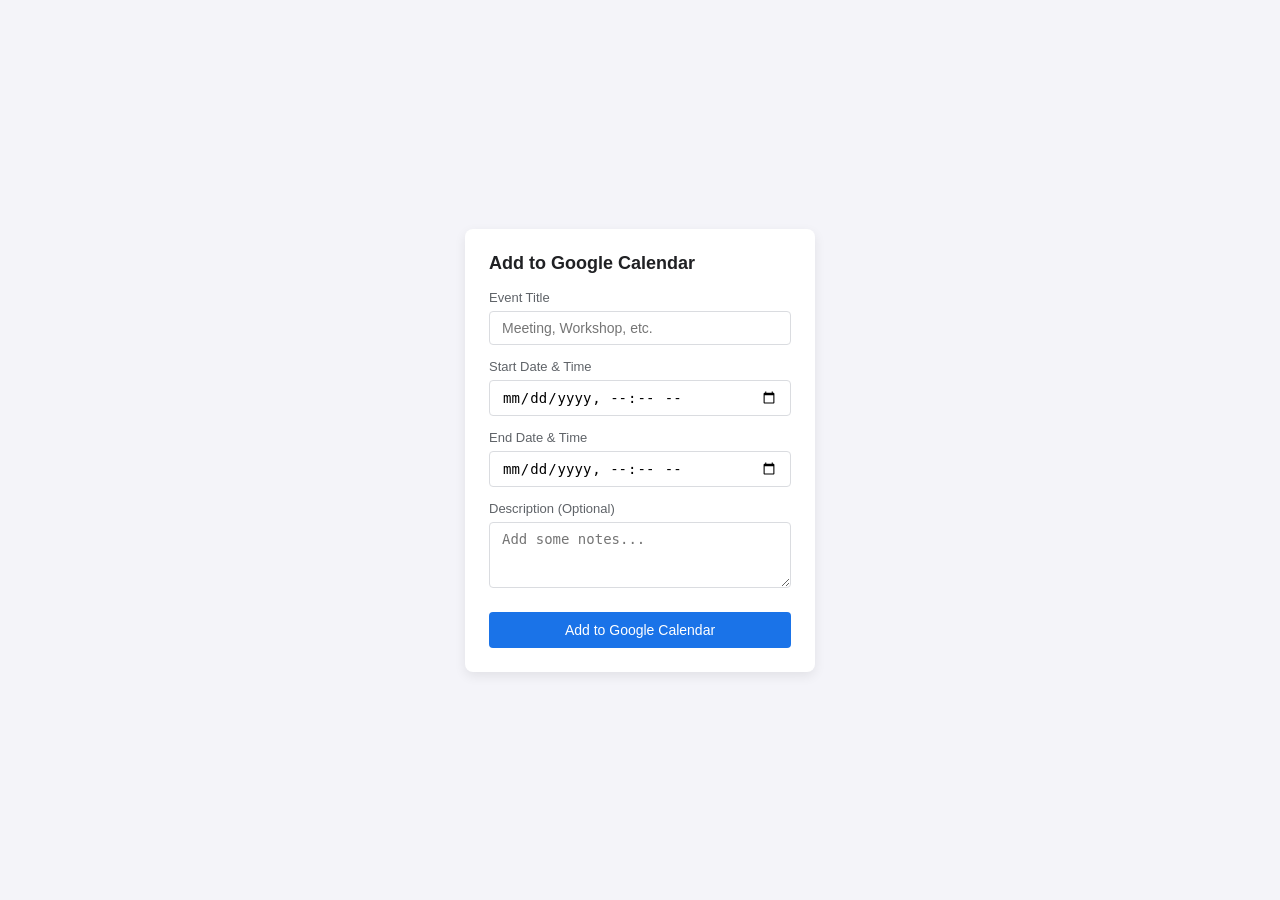
<file: index.html>
<!DOCTYPE html>
<html lang="en">
<head>
    <meta charset="UTF-8">
    <meta name="viewport" content="width=device-width, initial-scale=1.0">
    <title>Google Calendar Event Generator</title>
    <link rel="stylesheet" href="style.css">
</head>
<body>

    <div class="gc-generator-card">
        <h3 id="gc-card-title">Add to Google Calendar</h3>
        
        <div class="gc-form-group">
            <label for="gc-title" id="gc-label-title">Event Title</label>
            <input type="text" id="gc-title" placeholder="Meeting, Workshop, etc.">
        </div>
        
        <div class="gc-form-group">
            <label for="gc-start" id="gc-label-start">Start Date & Time</label>
            <input type="datetime-local" id="gc-start">
        </div>
        
        <div class="gc-form-group">
            <label for="gc-end" id="gc-label-end">End Date & Time</label>
            <input type="datetime-local" id="gc-end">
        </div>
        
        <div class="gc-form-group">
            <label for="gc-details" id="gc-label-details">Description (Optional)</label>
            <textarea id="gc-details" rows="3" placeholder="Add some notes..."></textarea>
        </div>
        
        <button id="gc-submit-btn">Add to Google Calendar</button>
    </div>

    <script src="script.js"></script>
</body>
</html>
</file>
<file: style.css>
body {
    font-family: Arial, sans-serif;
    background-color: #f4f4f9;
    display: flex;
    justify-content: center;
    align-items: center;
    height: 100vh;
    margin: 0;
}

.gc-generator-card {
    background: #ffffff;
    padding: 24px;
    border-radius: 8px;
    box-shadow: 0 4px 12px rgba(0, 0, 0, 0.08);
    max-width: 350px;
    width: 100%;
    box-sizing: border-box;
}

.gc-generator-card h3 {
    margin-top: 0;
    margin-bottom: 16px;
    color: #202124;
    font-size: 18px;
}

.gc-form-group {
    margin-bottom: 14px;
}

.gc-form-group label {
    display: block;
    margin-bottom: 6px;
    color: #5f6368;
    font-size: 13px;
    font-weight: 500;
}

.gc-generator-card input, 
.gc-generator-card textarea {
    width: 100%;
    padding: 8px 12px;
    border: 1px solid #dadce0;
    border-radius: 4px;
    box-sizing: border-box;
    font-size: 14px;
}

.gc-generator-card input:focus, 
.gc-generator-card textarea:focus {
    border-color: #1a73e8;
    outline: none;
}

.gc-generator-card button {
    background-color: #1a73e8;
    color: white;
    border: none;
    padding: 10px;
    width: 100%;
    border-radius: 4px;
    font-size: 14px;
    font-weight: 500;
    cursor: pointer;
    margin-top: 6px;
    transition: background-color 0.2s;
}

.gc-generator-card button:hover {
    background-color: #1557b0;
}
</file>
